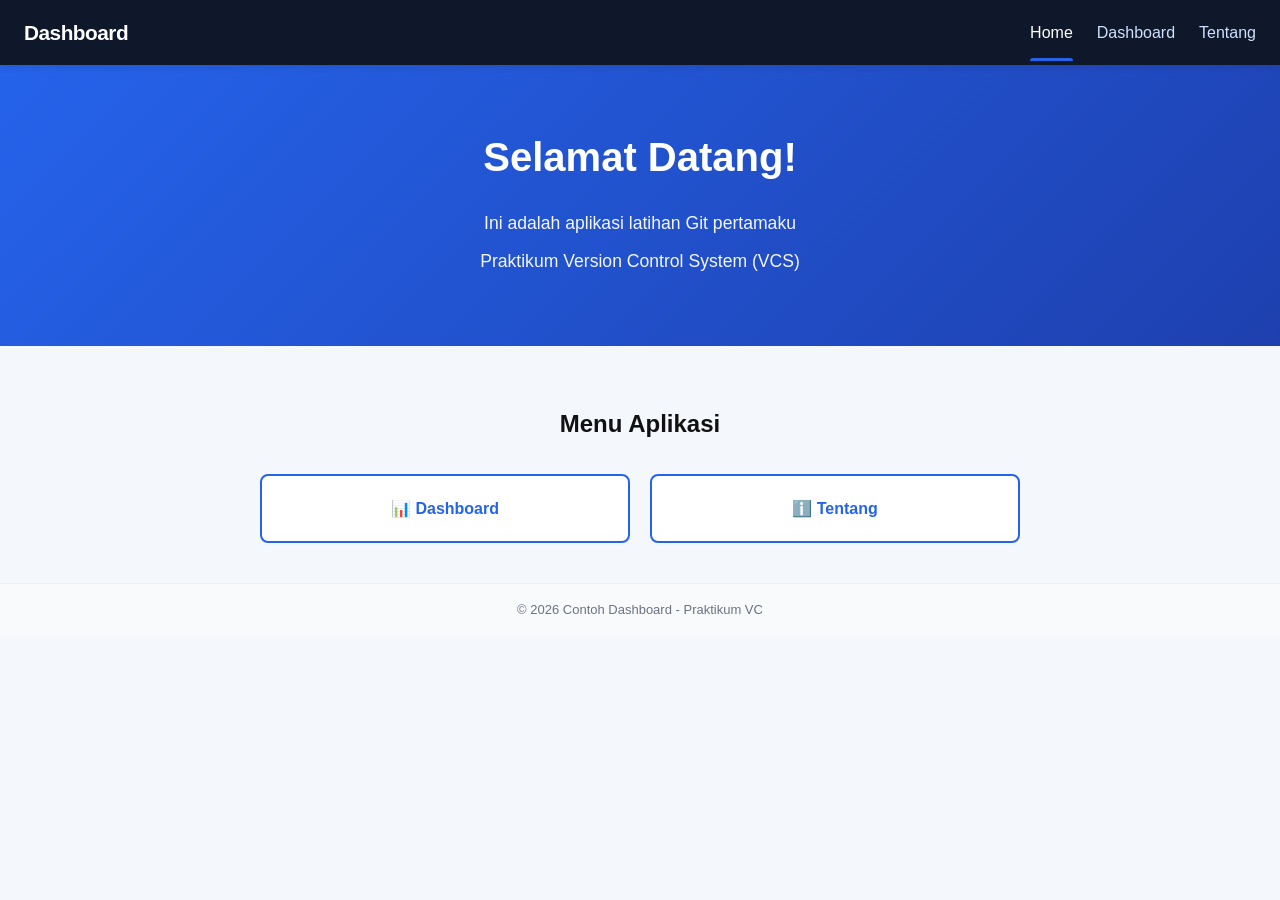
<file: index.html>
<!DOCTYPE html>
<html lang="id">
<head>
  <meta charset="utf-8" />
  <meta name="viewport" content="width=device-width, initial-scale=1" />
  <title>Latihan Git</title>
  <link rel="stylesheet" href="css/styles.css">
  <style>
    .hero-section {
      padding: 60px 20px;
      text-align: center;
      background: linear-gradient(135deg, var(--accent) 0%, #1e40af 100%);
      color: white;
    }
    .hero-section h1 {
      margin: 0 0 20px;
      font-size: 2.5em;
    }
    .hero-section p {
      font-size: 1.1em;
      margin: 10px 0;
      opacity: 0.95;
    }
    .menu-container {
      padding: 40px 20px;
      max-width: 800px;
      margin: 0 auto;
    }
    .menu-container h2 {
      text-align: center;
      margin-bottom: 30px;
      color: #111;
    }
    .menu-list {
      display: grid;
      grid-template-columns: repeat(auto-fit, minmax(250px, 1fr));
      gap: 20px;
      list-style: none;
      padding: 0;
      margin: 0;
    }
    .menu-list li {
      margin: 0;
    }
    .menu-list a {
      display: block;
      padding: 20px;
      background: white;
      border: 2px solid var(--accent);
      border-radius: 8px;
      text-decoration: none;
      color: var(--accent);
      font-weight: 600;
      text-align: center;
      transition: all 0.3s ease;
    }
    .menu-list a:hover {
      background: var(--accent);
      color: white;
      transform: translateY(-2px);
      box-shadow: 0 4px 12px rgba(37, 99, 235, 0.3);
    }
  </style>
</head>
<body>
  <header class="topbar">
    <div class="brand">Dashboard</div>
    <nav class="topnav">
      <a href="index.html" class="active-link">Home</a>
      <a href="dashboard.html">Dashboard</a>
      <a href="tentang.html">Tentang</a>
    </nav>
  </header>

  <div class="hero-section">
    <h1>Selamat Datang!</h1>
    <p>Ini adalah aplikasi latihan Git pertamaku</p>
    <p>Praktikum Version Control System (VCS)</p>
  </div>

  <div class="menu-container">
    <h2>Menu Aplikasi</h2>
    <ul class="menu-list">
      <li><a href="dashboard.html">📊 Dashboard</a></li>
      <li><a href="tentang.html">ℹ️ Tentang</a></li>
    </ul>
  </div>

  <footer class="footer">© 2026 Contoh Dashboard - Praktikum VC</footer>
</body>
</html>
</file>
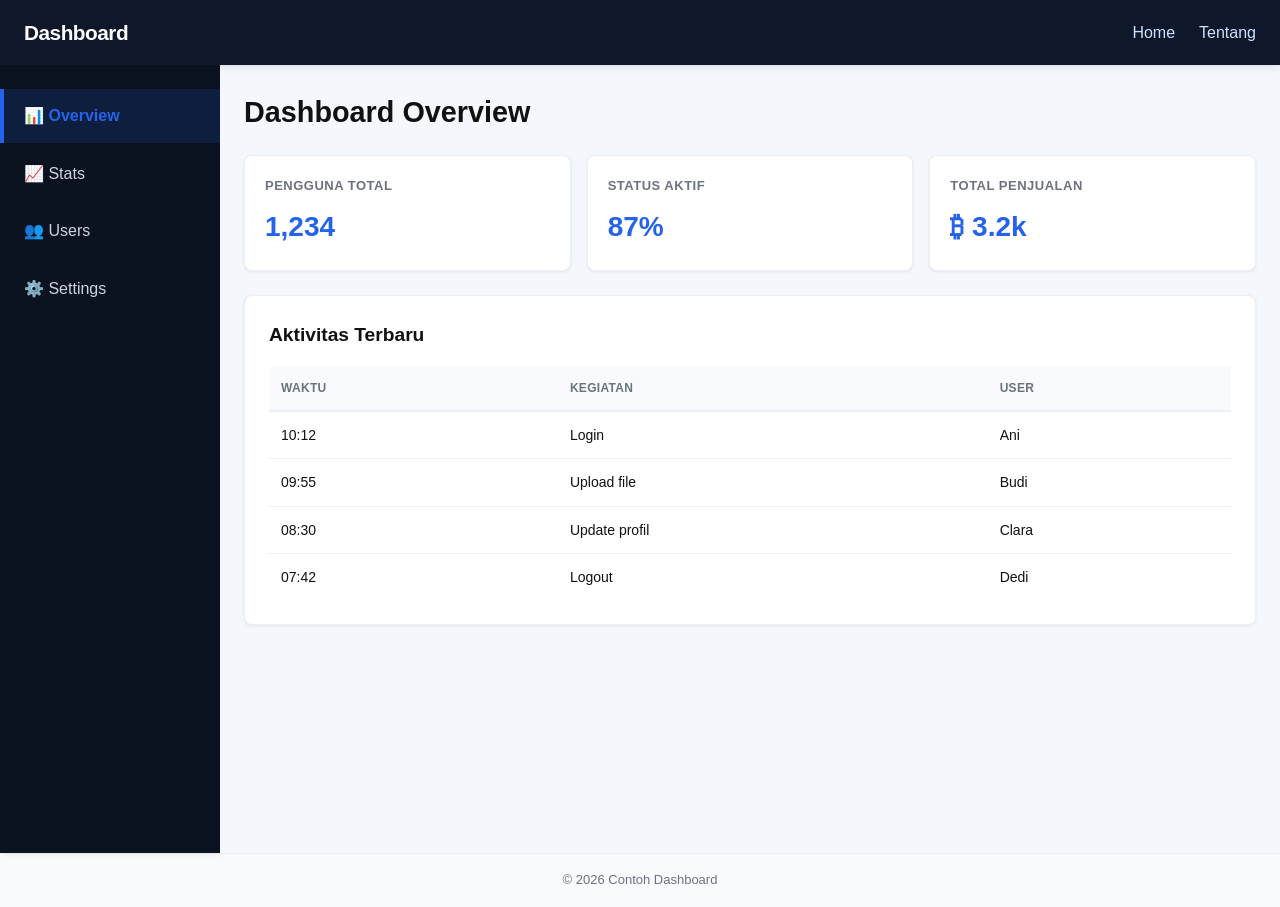
<file: dashboard.html>
<!DOCTYPE html>
<html lang="id">
<head>
  <meta charset="utf-8" />
  <meta name="viewport" content="width=device-width, initial-scale=1" />
  <title>Dashboard Sederhana</title>
  <link rel="stylesheet" href="css/styles.css">
</head>
<body>
  <header class="topbar">
    <div class="brand">Dashboard</div>
    <nav class="topnav">
      <a href="index.html">Home</a>
      <a href="tentang.html">Tentang</a>
    </nav>
  </header>

  <div class="layout">
    <aside class="sidebar">
      <ul id="sidebarMenu">
        <li class="sidebar-item active" data-section="overview">
          📊 Overview
        </li>
        <li class="sidebar-item" data-section="stats">
          📈 Stats
        </li>
        <li class="sidebar-item" data-section="users">
          👥 Users
        </li>
        <li class="sidebar-item" data-section="settings">
          ⚙️ Settings
        </li>
      </ul>
    </aside>

    <main class="main">
      <!-- Overview Section -->
      <section id="overview" class="content-section active">
        <h2>Dashboard Overview</h2>
        <div class="cards">
          <div class="card">
            <h3>Pengguna Total</h3>
            <p class="big">1,234</p>
          </div>
          <div class="card">
            <h3>Status Aktif</h3>
            <p class="big">87%</p>
          </div>
          <div class="card">
            <h3>Total Penjualan</h3>
            <p class="big">₿ 3.2k</p>
          </div>
        </div>

        <section class="panel">
          <h3>Aktivitas Terbaru</h3>
          <table>
            <thead>
              <tr><th>Waktu</th><th>Kegiatan</th><th>User</th></tr>
            </thead>
            <tbody>
              <tr><td>10:12</td><td>Login</td><td>Ani</td></tr>
              <tr><td>09:55</td><td>Upload file</td><td>Budi</td></tr>
              <tr><td>08:30</td><td>Update profil</td><td>Clara</td></tr>
              <tr><td>07:42</td><td>Logout</td><td>Dedi</td></tr>
            </tbody>
          </table>
        </section>
      </section>

      <!-- Stats Section -->
      <section id="stats" class="content-section">
        <h2>Statistik Sistem</h2>
        <div class="cards">
          <div class="card">
            <h3>CPU Usage</h3>
            <p class="big">45%</p>
          </div>
          <div class="card">
            <h3>Memory</h3>
            <p class="big">62%</p>
          </div>
          <div class="card">
            <h3>Storage</h3>
            <p class="big">78%</p>
          </div>
        </div>
        <section class="panel">
          <h3>Performa Harian</h3>
          <p>Grafik performa sistem akan ditampilkan di sini. Uptime: 99.8%</p>
        </section>
      </section>

      <!-- Users Section -->
      <section id="users" class="content-section">
        <h2>Manajemen Pengguna</h2>
        <section class="panel">
          <table>
            <thead>
              <tr><th>No</th><th>Nama</th><th>Email</th><th>Status</th><th>Terdaftar</th></tr>
            </thead>
            <tbody>
              <tr><td>1</td><td>Ani Wijaya</td><td>ani@example.com</td><td><span class="badge active">Aktif</span></td><td>2024-01-15</td></tr>
              <tr><td>2</td><td>Budi Santoso</td><td>budi@example.com</td><td><span class="badge active">Aktif</span></td><td>2024-02-10</td></tr>
              <tr><td>3</td><td>Clara Dewi</td><td>clara@example.com</td><td><span class="badge inactive">Tidak Aktif</span></td><td>2024-01-20</td></tr>
              <tr><td>4</td><td>Dedi Pratama</td><td>dedi@example.com</td><td><span class="badge active">Aktif</span></td><td>2024-03-05</td></tr>
            </tbody>
          </table>
        </section>
      </section>

      <!-- Settings Section -->
      <section id="settings" class="content-section">
        <h2>Pengaturan Sistem</h2>
        <section class="panel">
          <div class="setting-item">
            <label>Notifikasi Email</label>
            <input type="checkbox" checked>
          </div>
          <div class="setting-item">
            <label>Mode Gelap</label>
            <input type="checkbox" id="darkModeToggle">
          </div>
          <div class="setting-item">
            <label>Bahasa</label>
            <select>
              <option>Bahasa Indonesia</option>
              <option>English</option>
            </select>
          </div>
          <button class="btn-save">Simpan Pengaturan</button>
        </section>
      </section>
    </main>
  </div>

  <script>
    // Sidebar navigation functionality
    document.querySelectorAll('.sidebar-item').forEach(item => {
      item.addEventListener('click', function() {
        const sectionId = this.dataset.section;
        
        // Remove active class from all items
        document.querySelectorAll('.sidebar-item').forEach(i => i.classList.remove('active'));
        document.querySelectorAll('.content-section').forEach(s => s.classList.remove('active'));
        
        // Add active class to clicked item and corresponding section
        this.classList.add('active');
        document.getElementById(sectionId).classList.add('active');
      });
    });

    // Dark mode toggle
    document.getElementById('darkModeToggle').addEventListener('change', function() {
      document.body.classList.toggle('dark-mode');
    });
  </script>

  <footer class="footer">© 2026 Contoh Dashboard</footer>
</body>
</html>
<!-- update dashboard oleh anggota tim -->
</file>
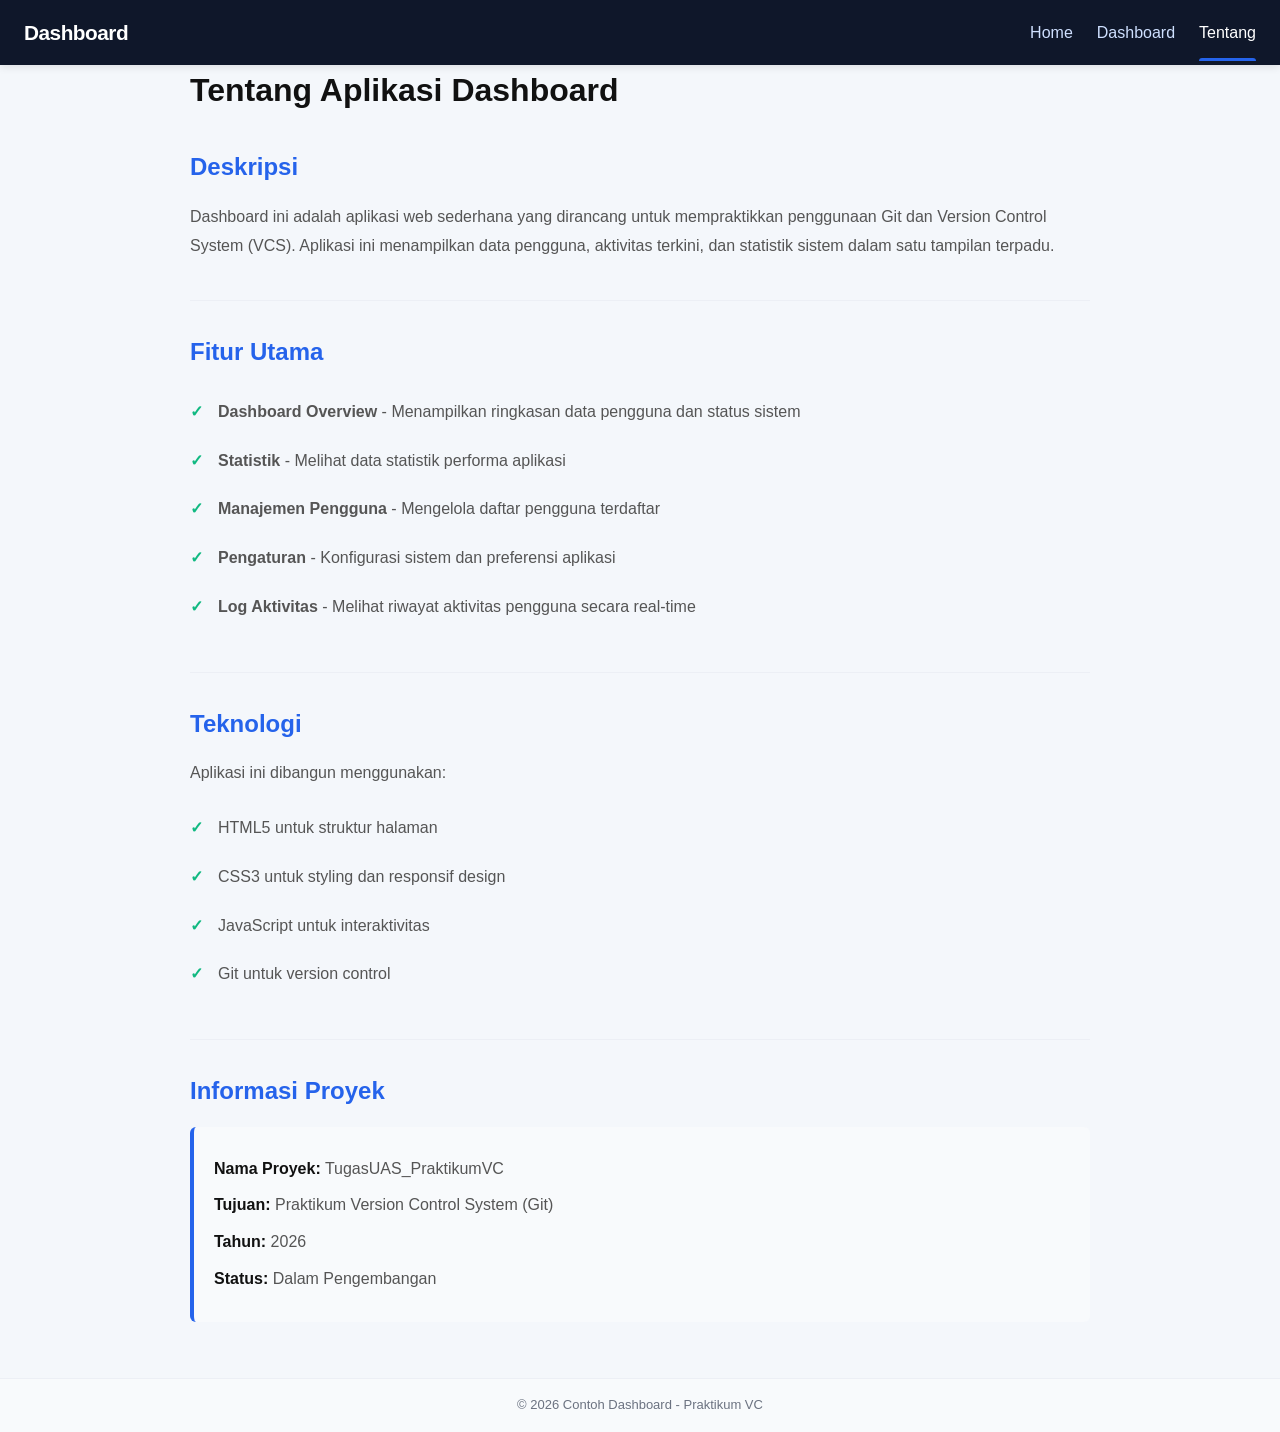
<file: tentang.html>
<!DOCTYPE html>
<html lang="id">
<head>
  <meta charset="utf-8" />
  <meta name="viewport" content="width=device-width, initial-scale=1" />
  <title>Tentang - Dashboard</title>
  <link rel="stylesheet" href="css/styles.css">
</head>
<body>
  <header class="topbar">
    <div class="brand">Dashboard</div>
    <nav class="topnav">
      <a href="index.html">Home</a>
      <a href="dashboard.html">Dashboard</a>
      <a href="tentang.html" class="active-link">Tentang</a>
    </nav>
  </header>

  <div class="container">
    <main class="content-page">
      <h1>Tentang Aplikasi Dashboard</h1>
      
      <section class="about-section">
        <h2>Deskripsi</h2>
        <p>
          Dashboard ini adalah aplikasi web sederhana yang dirancang untuk mempraktikkan penggunaan Git dan Version Control System (VCS). 
          Aplikasi ini menampilkan data pengguna, aktivitas terkini, dan statistik sistem dalam satu tampilan terpadu.
        </p>
      </section>

      <section class="about-section">
        <h2>Fitur Utama</h2>
        <ul class="features-list">
          <li><strong>Dashboard Overview</strong> - Menampilkan ringkasan data pengguna dan status sistem</li>
          <li><strong>Statistik</strong> - Melihat data statistik performa aplikasi</li>
          <li><strong>Manajemen Pengguna</strong> - Mengelola daftar pengguna terdaftar</li>
          <li><strong>Pengaturan</strong> - Konfigurasi sistem dan preferensi aplikasi</li>
          <li><strong>Log Aktivitas</strong> - Melihat riwayat aktivitas pengguna secara real-time</li>
        </ul>
      </section>

      <section class="about-section">
        <h2>Teknologi</h2>
        <p>Aplikasi ini dibangun menggunakan:</p>
        <ul class="tech-list">
          <li>HTML5 untuk struktur halaman</li>
          <li>CSS3 untuk styling dan responsif design</li>
          <li>JavaScript untuk interaktivitas</li>
          <li>Git untuk version control</li>
        </ul>
      </section>

      <section class="about-section">
        <h2>Informasi Proyek</h2>
        <div class="info-box">
          <p><strong>Nama Proyek:</strong> TugasUAS_PraktikumVC</p>
          <p><strong>Tujuan:</strong> Praktikum Version Control System (Git)</p>
          <p><strong>Tahun:</strong> 2026</p>
          <p><strong>Status:</strong> Dalam Pengembangan</p>
        </div>
      </section>
    </main>
  </div>

  <footer class="footer">© 2026 Contoh Dashboard - Praktikum VC</footer>
</body>
</html>
</file>
<file: css/styles.css>
/* Modern Dashboard Styles */
:root {
  --bg: #f4f7fb;
  --card: #fff;
  --muted: #6b7280;
  --accent: #2563eb;
  --success: #10b981;
  --danger: #ef4444;
  --warning: #f59e0b;
  --border: #eceff5;
  --dark-bg: #0f172a;
  --dark-sidebar: #0b1220;
  --text-primary: #111;
  --text-secondary: #cbd5e1;
}

* {
  box-sizing: border-box;
}

html, body {
  margin: 0;
  padding: 0;
  height: 100%;
}

body {
  font-family: -apple-system, BlinkMacSystemFont, 'Segoe UI', Roboto, 'Helvetica Neue', Arial, sans-serif;
  background: var(--bg);
  color: var(--text-primary);
  line-height: 1.6;
}

/* Header/Topbar */
.topbar {
  display: flex;
  justify-content: space-between;
  align-items: center;
  padding: 16px 24px;
  background: var(--dark-bg);
  color: #fff;
  box-shadow: 0 2px 8px rgba(0, 0, 0, 0.1);
  position: sticky;
  top: 0;
  z-index: 100;
}

.topbar .brand {
  font-weight: 700;
  font-size: 1.3em;
  letter-spacing: -0.5px;
}

.topnav {
  display: flex;
  gap: 24px;
}

.topnav a {
  color: #cfe0ff;
  text-decoration: none;
  font-weight: 500;
  transition: color 0.3s ease;
  position: relative;
}

.topnav a:hover,
.topnav a.active-link {
  color: #fff;
}

.topnav a.active-link::after {
  content: '';
  position: absolute;
  bottom: -16px;
  left: 0;
  right: 0;
  height: 3px;
  background: var(--accent);
  border-radius: 3px 3px 0 0;
}

/* Layout */
.layout {
  display: flex;
  min-height: calc(100vh - 112px);
  gap: 0;
}

/* Sidebar */
.sidebar {
  width: 220px;
  background: var(--dark-sidebar);
  color: var(--text-secondary);
  padding: 24px 0;
  box-shadow: 2px 0 8px rgba(0, 0, 0, 0.1);
  overflow-y: auto;
}

.sidebar ul {
  list-style: none;
  padding: 0;
  margin: 0;
}

.sidebar-item {
  padding: 14px 20px;
  border-radius: 0;
  margin-bottom: 4px;
  cursor: pointer;
  transition: all 0.3s ease;
  border-left: 4px solid transparent;
  user-select: none;
}

.sidebar-item:hover {
  background: rgba(255, 255, 255, 0.05);
  color: #fff;
}

.sidebar-item.active {
  background: rgba(37, 99, 235, 0.15);
  color: var(--accent);
  border-left-color: var(--accent);
  font-weight: 600;
}

/* Main Content */
.main {
  flex: 1;
  padding: 24px;
  overflow-y: auto;
  background: var(--bg);
}

.main h2 {
  color: var(--text-primary);
  margin-top: 0;
  margin-bottom: 20px;
  font-size: 1.8em;
  font-weight: 600;
}

/* Content Sections */
.content-section {
  display: none;
  animation: fadeIn 0.3s ease;
}

.content-section.active {
  display: block;
}

@keyframes fadeIn {
  from {
    opacity: 0;
    transform: translateY(10px);
  }
  to {
    opacity: 1;
    transform: translateY(0);
  }
}

/* Cards Grid */
.cards {
  display: grid;
  grid-template-columns: repeat(auto-fit, minmax(200px, 1fr));
  gap: 16px;
  margin-bottom: 24px;
}

.card {
  background: var(--card);
  padding: 20px;
  border-radius: 8px;
  box-shadow: 0 1px 3px rgba(0, 0, 0, 0.08);
  border: 1px solid var(--border);
  transition: all 0.3s ease;
}

.card:hover {
  box-shadow: 0 4px 12px rgba(0, 0, 0, 0.1);
  transform: translateY(-2px);
}

.card h3 {
  margin: 0 0 8px 0;
  font-size: 13px;
  color: var(--muted);
  text-transform: uppercase;
  letter-spacing: 0.5px;
  font-weight: 600;
}

.big {
  font-size: 28px;
  margin: 8px 0 0 0;
  font-weight: 700;
  color: var(--accent);
}

/* Panel/Card Container */
.panel {
  background: var(--card);
  padding: 24px;
  border-radius: 8px;
  box-shadow: 0 1px 3px rgba(0, 0, 0, 0.08);
  border: 1px solid var(--border);
}

.panel h3 {
  margin-top: 0;
  margin-bottom: 16px;
  font-size: 1.2em;
  color: var(--text-primary);
}

/* Tables */
table {
  width: 100%;
  border-collapse: collapse;
  margin-top: 12px;
}

thead {
  background: #f8fafc;
}

thead th {
  text-align: left;
  padding: 12px;
  color: var(--muted);
  font-size: 12px;
  font-weight: 600;
  border-bottom: 2px solid var(--border);
  text-transform: uppercase;
  letter-spacing: 0.3px;
}

tbody td {
  padding: 12px;
  border-bottom: 1px solid var(--border);
  font-size: 14px;
}

tbody tr:hover {
  background: #f9fafb;
}

tbody tr:last-child td {
  border-bottom: none;
}

/* Badge */
.badge {
  display: inline-block;
  padding: 4px 12px;
  border-radius: 20px;
  font-size: 12px;
  font-weight: 600;
}

.badge.active {
  background: #d1fae5;
  color: var(--success);
}

.badge.inactive {
  background: #fee2e2;
  color: var(--danger);
}

/* Settings */
.setting-item {
  display: flex;
  justify-content: space-between;
  align-items: center;
  padding: 16px 0;
  border-bottom: 1px solid var(--border);
}

.setting-item:last-child {
  border-bottom: none;
}

.setting-item label {
  font-weight: 500;
  color: var(--text-primary);
  cursor: pointer;
}

.setting-item input[type=\"checkbox\"],
.setting-item select {
  padding: 8px;
  border: 1px solid var(--border);
  border-radius: 4px;
  font-size: 14px;
  cursor: pointer;
}

.setting-item select {
  min-width: 150px;
}

/* Buttons */
.btn-save {
  margin-top: 16px;
  padding: 10px 20px;
  background: var(--accent);
  color: white;
  border: none;
  border-radius: 6px;
  font-weight: 600;
  cursor: pointer;
  transition: all 0.3s ease;
  font-size: 14px;
}

.btn-save:hover {
  background: #1d4ed8;
  box-shadow: 0 4px 12px rgba(37, 99, 235, 0.3);
  transform: translateY(-2px);
}

/* Content Page */
.content-page {
  max-width: 900px;
  margin: 0 auto;
}

.content-page h1 {
  color: var(--text-primary);
  margin-top: 0;
  margin-bottom: 32px;
  font-size: 2em;
}

.about-section {
  margin-bottom: 32px;
  padding-bottom: 24px;
  border-bottom: 1px solid var(--border);
}

.about-section:last-child {
  border-bottom: none;
}

.about-section h2 {
  color: var(--accent);
  font-size: 1.5em;
  margin-bottom: 16px;
}

.about-section p {
  color: #555;
  line-height: 1.8;
}

.features-list,
.tech-list {
  list-style: none;
  padding: 0;
  margin: 16px 0;
}

.features-list li,
.tech-list li {
  padding: 10px 0 10px 28px;
  position: relative;
  color: #555;
  line-height: 1.8;
}

.features-list li::before,
.tech-list li::before {
  content: '✓';
  position: absolute;
  left: 0;
  color: var(--success);
  font-weight: bold;
}

.info-box {
  background: #f8fafc;
  padding: 20px;
  border-radius: 6px;
  border-left: 4px solid var(--accent);
}

.info-box p {
  margin: 8px 0;
  color: #555;
}

.info-box strong {
  color: var(--text-primary);
}

/* Footer */
.footer {
  padding: 16px 20px;
  text-align: center;
  color: var(--muted);
  font-size: 13px;
  background: #f8fafc;
  border-top: 1px solid var(--border);
  margin-top: auto;
}

/* Container */
.container {
  padding: 0 20px;
  margin: 0 auto;
  max-width: 1200px;
}

/* Dark Mode */
body.dark-mode {
  --bg: #1a202c;
  --card: #2d3748;
  --text-primary: #e2e8f0;
  --muted: #a0aec0;
  --border: #4a5568;
}

body.dark-mode .topbar {
  background: #0f1419;
  box-shadow: 0 2px 8px rgba(0, 0, 0, 0.3);
}

body.dark-mode .sidebar {
  background: #1a202c;
  box-shadow: 2px 0 8px rgba(0, 0, 0, 0.3);
}

body.dark-mode .sidebar-item {
  color: #a0aec0;
}

body.dark-mode .sidebar-item.active {
  background: rgba(37, 99, 235, 0.2);
}

body.dark-mode .card,
body.dark-mode .panel {
  background: #2d3748;
  border-color: #4a5568;
}

body.dark-mode .card:hover {
  box-shadow: 0 4px 12px rgba(0, 0, 0, 0.3);
}

body.dark-mode thead {
  background: #1a202c;
}

body.dark-mode tbody tr:hover {
  background: #374151;
}

body.dark-mode .footer {
  background: #1a202c;
  border-top-color: #4a5568;
}

/* Responsive Design */
@media (max-width: 768px) {
  .layout {
    flex-direction: column;
    min-height: auto;
  }

  .sidebar {
    width: 100%;
    padding: 12px 0;
    display: flex;
    box-shadow: 0 2px 4px rgba(0, 0, 0, 0.1);
    overflow-x: auto;
  }

  .sidebar ul {
    display: flex;
    gap: 4px;
    width: 100%;
  }

  .sidebar-item {
    padding: 12px 16px;
    margin-bottom: 0;
    white-space: nowrap;
    flex-shrink: 0;
  }

  .main {
    padding: 16px;
  }

  .cards {
    grid-template-columns: repeat(auto-fit, minmax(150px, 1fr));
    gap: 12px;
  }

  .card {
    padding: 16px;
  }

  .panel {
    padding: 16px;
  }

  .topbar {
    flex-direction: column;
    gap: 12px;
    align-items: flex-start;
    padding: 12px 16px;
  }

  .topnav {
    width: 100%;
    justify-content: space-between;
    gap: 12px;
  }

  .topnav a {
    font-size: 13px;
  }
}
</file>
